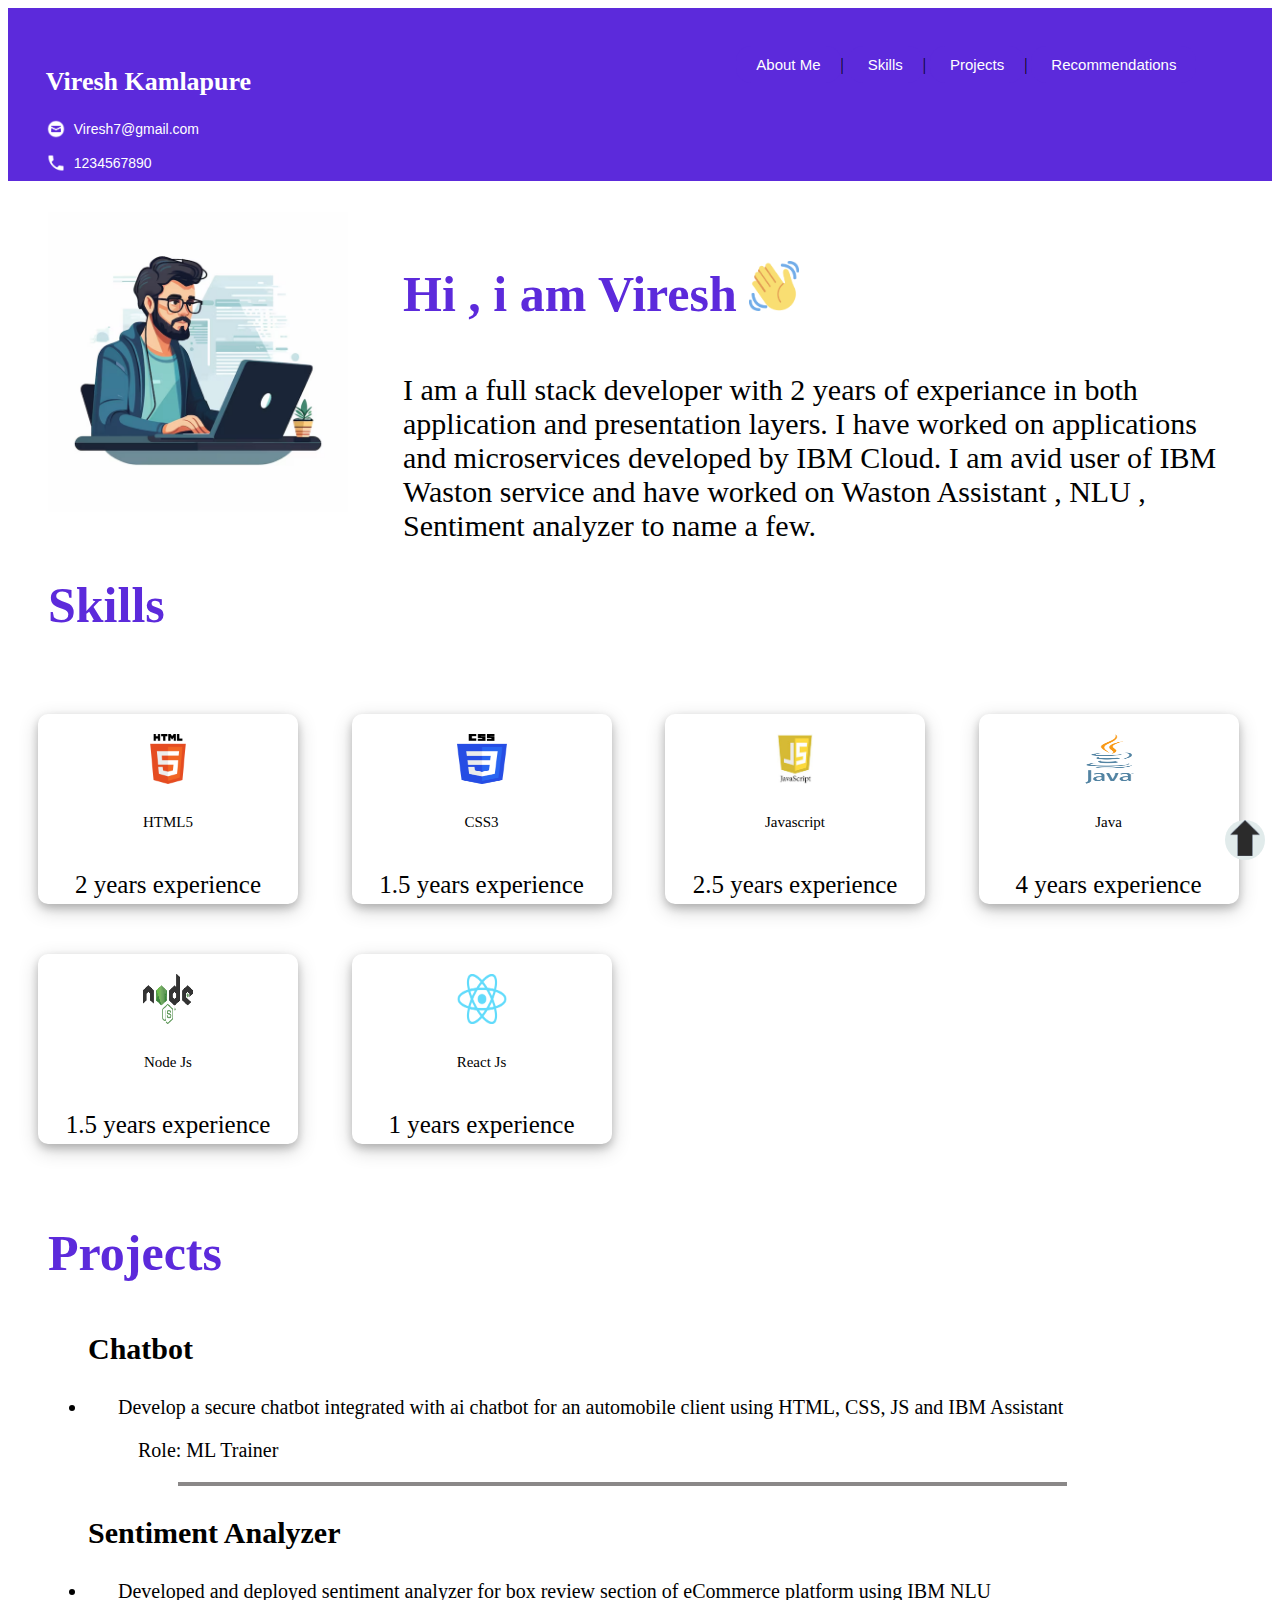
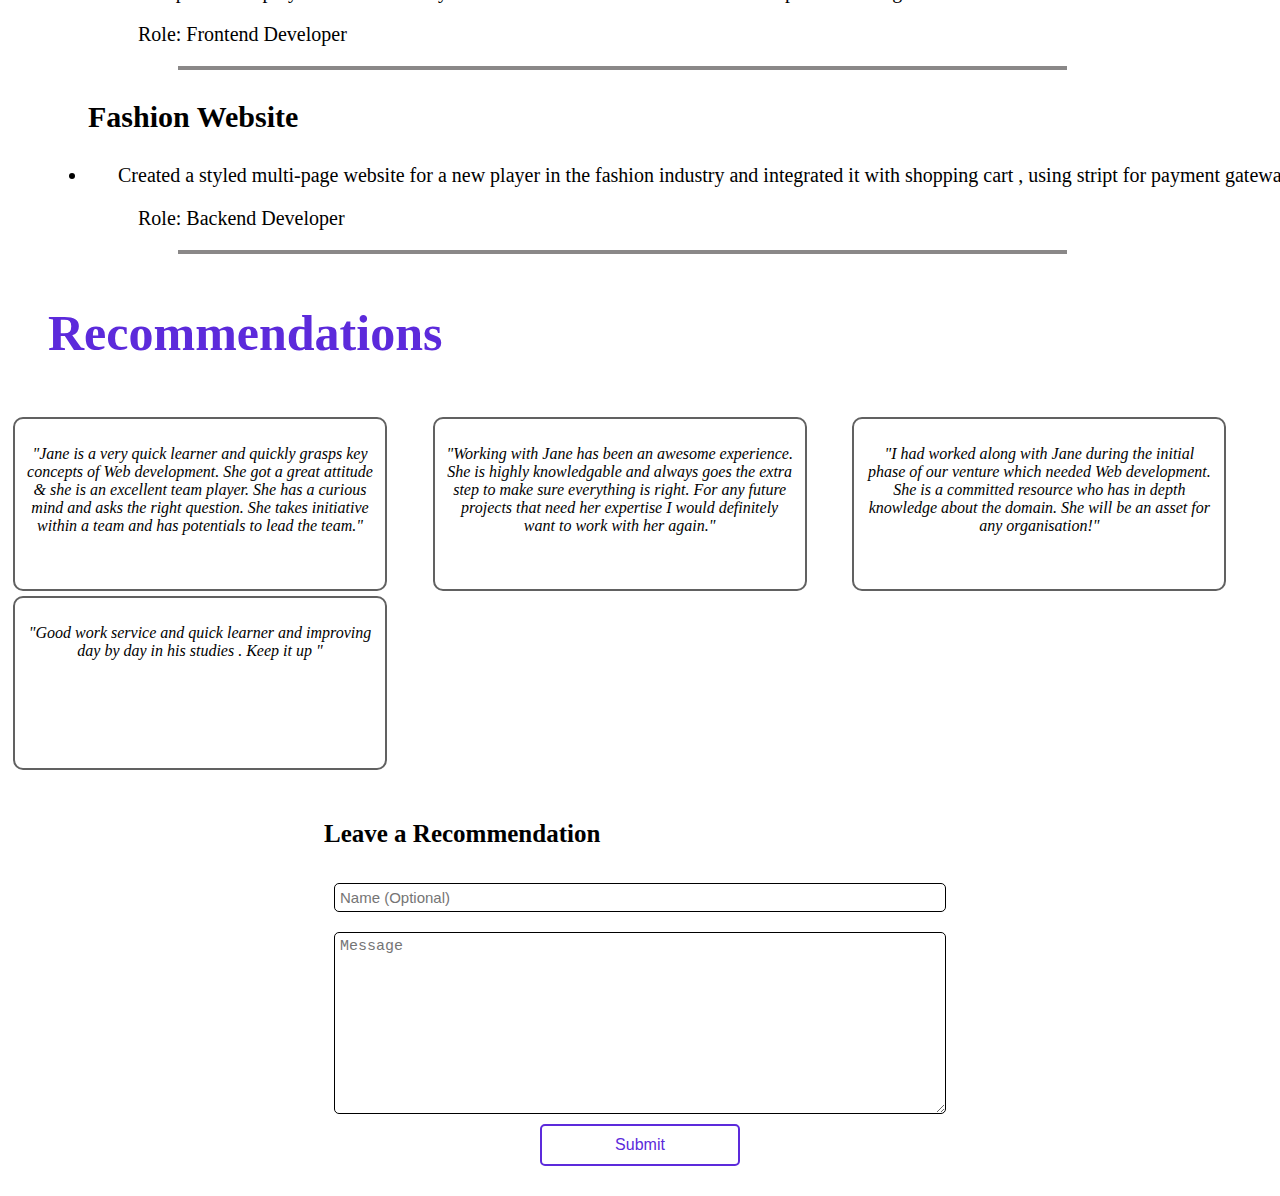
<file: index.html>
<!DOCTYPE html>
<html lang="en">
<head>
    <meta charset="UTF-8">
    <meta name="viewport" content="width=device-width, initial-scale=1.0">
    <title>Porfolio</title>
    <link rel="stylesheet" href="style.css">
    <script src="script.js"></script>
</head>
<body>
    <section id="home">
        <div id="left">
            <h2>Viresh Kamlapure</h2>
            <p class="contact">
                <img src="img/envelope.png" alt="Envelope Icon" class="icon">
                Viresh7@gmail.com
            </p>
            <p class="contact">
                <img src="img/phone.png" alt="Envelope Icon" class="icon">
                1234567890
            </p>
        </div>

        <nav>
            <a href="#about"><button>About Me</button></a>|
            <a href="#skills"><button>Skills</button></a>|
            <a href="#projects"><button>Projects</button></a>|
            <a href="#recommendations"><button>Recommendations</button></a>
        </nav>

    </section>

    <section id="about" class="about">
        <div class="aboutInfo">
            <figure>
                <img src="img/devpic.avif" alt="">
            </figure>
                <fieldset>
                    <p id="leg">Hi , i am Viresh <img src="img/waving-hand.png" alt=""></p>
                    <p>
                        I am a full stack developer with 2 years of experiance in both application and presentation layers. I have worked on applications and microservices developed by IBM Cloud. I am avid user of IBM Waston service and have worked on Waston Assistant , NLU , Sentiment analyzer to name a few. 
                    </p>
                </fieldset>
        </div>
    </section>

    <section id="skills" class="skills">
        <p id="leg" style="padding-left: 40px;">Skills</p>
        <div id="skillsInfo" class="skillsInfo">

            <div id="card" class="card">
                <img src="img/html5.png" alt="">
                <p id="info">HTML5</p>
                <p id="expr">2 years experience</p>
            </div>

            <div id="card" class="card">
                <img src="img/CSS3.png" alt="">
                <p id="info">CSS3</p>
                <p id="expr">1.5 years experience</p>
            </div>

            <div id="card" class="card">
                <img src="img/js.jpeg" alt="">
                <p id="info">Javascript</p>
                <p id="expr">2.5 years experience</p>
            </div>

            <div id="card" class="card">
                <img src="img/java.png" alt="">
                <p id="info">Java</p>
                <p id="expr">4 years experience</p>
            </div>

            <div id="card" class="card">
                <img src="img/node.png" alt="">
                <p id="info">Node Js</p>
                <p id="expr">1.5 years experience</p>
            </div>

            <div id="card" class="card">
                <img src="img/react.png" alt="">
                <p id="info">React Js</p>
                <p id="expr">1 years experience</p>
            </div>


        </div>
    </section>

    <section id="projects" class="projects">
        <p id="leg" style="padding-left: 40px;">Projects</p>
        <div id="projectsInfo">

            <div id="pro" class="pro">
                <h3>Chatbot</h3>
                <p><li>Develop a secure chatbot integrated with ai chatbot for an automobile client using HTML, CSS, JS and IBM Assistant </li></p>
                <p id="role">Role: ML Trainer </p>
                <div id="line" class="line"></div>
            </div>

            <div id="pro" class="pro">
                <h3>Sentiment Analyzer</h3>
                <p><li>Developed and deployed sentiment analyzer for box review section of eCommerce platform using IBM NLU </li></p>
                <p id="role">Role: Frontend Developer </p>
                <div id="line" class="line"></div>
            </div>

            <div id="pro" class="pro">
                <h3>Fashion Website </h3>
                <p><li>Created a styled multi-page website for a new player in the fashion industry and integrated it with shopping cart , using stript for payment gateway </li></p>
                <p id="role">Role: Backend Developer </p>
                <div id="line" class="line"></div>
            </div>
        </div>
    </section>

    <section id="recommendations" class="recommendations">
        <p id="leg" style="padding-left: 40px;">Recommendations</p>

        <div id="recommendationsInfo">
            <div id="review" class="review">
                <p>
                    "Jane is a very quick learner and quickly grasps key concepts of Web development. She got a great attitude & she is an excellent team player. She has a curious mind and asks the right question. She takes initiative within a team and has potentials to lead the team."
                </p>
            </div>
            <div id="review" class="review">
                <p>
                    "Working with Jane has been an awesome experience. She is highly knowledgable and always goes the extra step to make sure everything is right. For any future projects that need her expertise I would definitely want to work with her again."
                </p>
            </div>
            <div id="review" class="review">
                <p>
                    "I had worked along with Jane during the initial phase of our venture which needed Web development. She is a committed resource who has in depth knowledge about the domain. She will be an asset for any organisation!"
                </p>
            </div>
            <div id="review" class="review">
                <p>
                    "Good work service and quick learner and improving day by day in his studies . Keep it up "
                </p>
            </div>
        </div>

        <div id="giveReview" class="giveReview">
            <h3>Leave a Recommendation</h3>

            <input type="text" name="name" id="name" placeholder="Name (Optional)">

            <textarea name="msg" id="msg" rows="10" cols="50" placeholder="Message"></textarea>

            <button type="submit" onclick="showMsg()">Submit</button>

        </div>

    </section>

    <div id="go-home" class="iconbtn">
        <a href="#home">
            <img src="img/home.png" alt="">
        </a>
    </div>

</body>
</html>
</file>
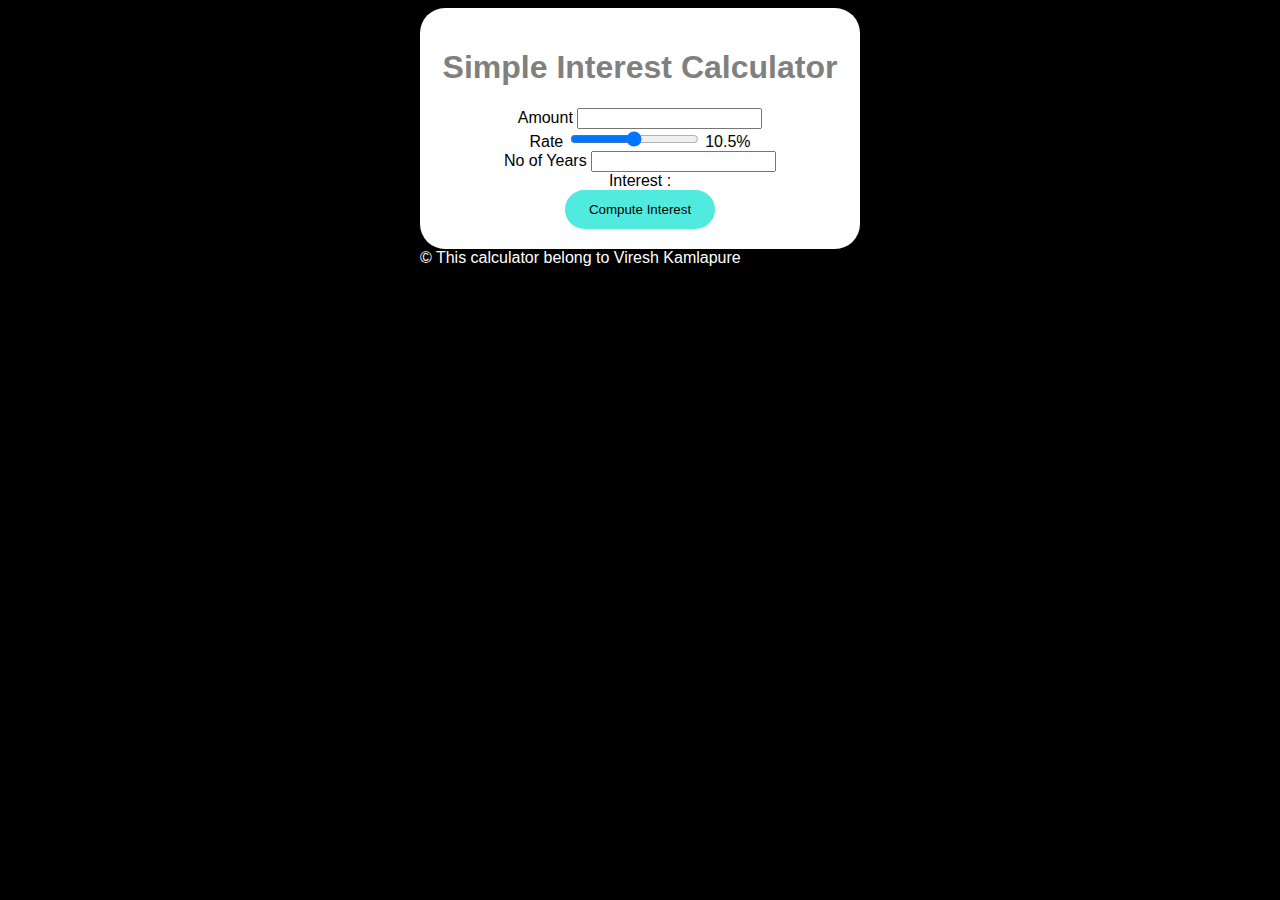
<file: SIMPLE INT CALCULATOR/index.html>
<!DOCTYPE html>
<html lang="en">
<head>
    <meta charset="UTF-8">
    <meta name="viewport" content="width=device-width, initial-scale=1.0">
    <title>simple int calcy</title>
    <link rel="stylesheet" href="style.css">
    <script src="script.js"></script>
</head>
<body>

    
    <div class="maindiv">
        <h1>Simple Interest Calculator</h1>
        Amount <input type="number" name="principle" id="principle"><br>

        Rate <input type="range" name="rate" id="rate" min="1" max="20" value="10.5" step="0.25" onchange="updateRate()">
        <span id="rate-val">10.5</span>% <br>

        No of Years <input type="number" name="years" id="years" list="all-years">
        <datalist id="all-years">
            <option value="1">1</option>
            <option value="2">2</option>
            <option value="3">3</option>
            <option value="4">4</option>
            <option value="5">5</option>
            <option value="6">6</option>
            <option value="7">7</option>
            <option value="8">8</option>
            <option value="9">9</option>
            <option value="10">10</option>
        </datalist>
        <br>

        Interest : <span id="result"></span><br>

        <button onclick="compute()">Compute Interest</button>

    </div>

    <footer>
        &#169; This calculator belong to Viresh Kamlapure
    </footer>
</body>
</html>
</file>
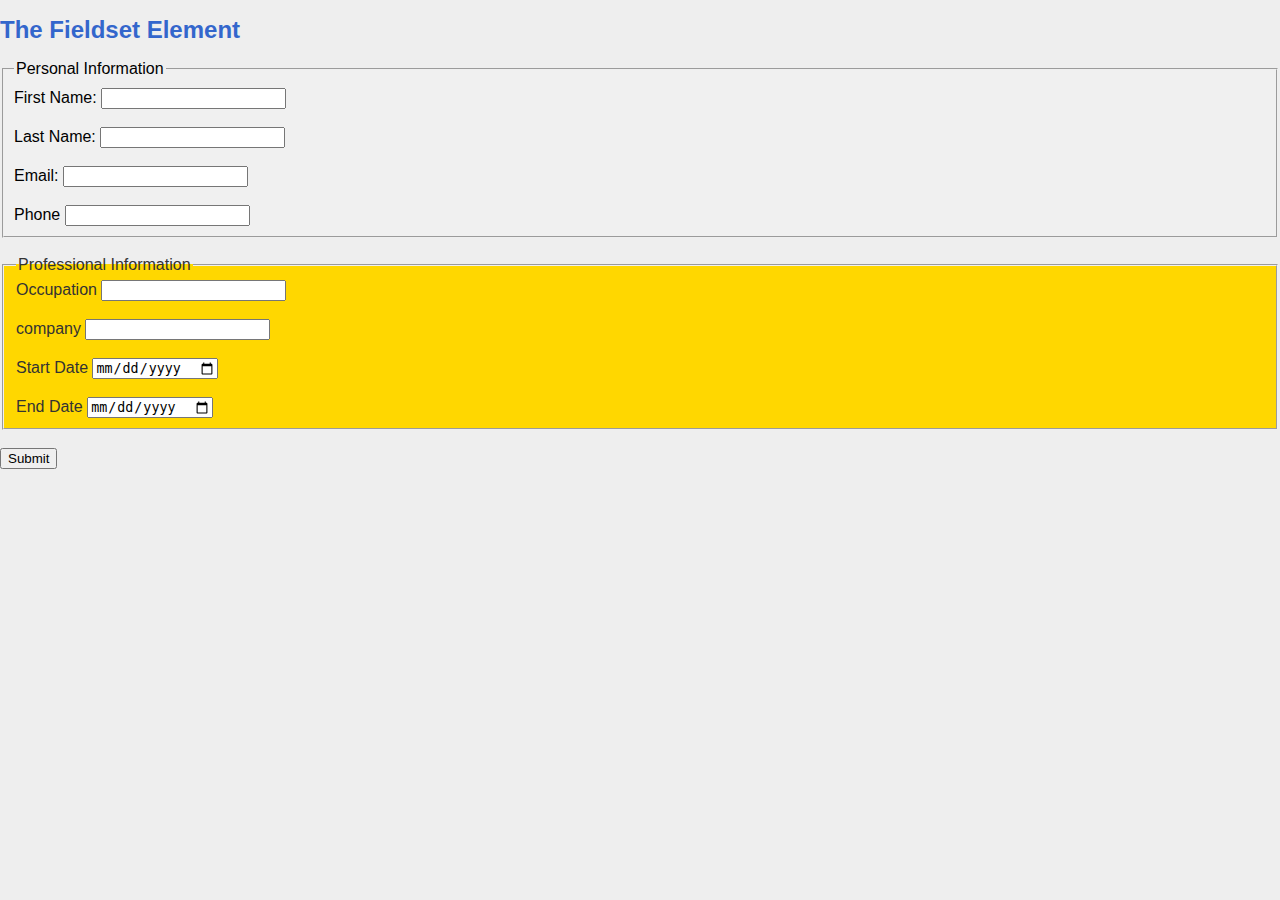
<file: fieldsetTag.html>
<!DOCTYPE html>
<html lang="en">
<head>
    <meta charset="UTF-8">
    <meta name="viewport" content="width=device-width, initial-scale=1.0">
    <link rel="stylesheet" href="styleBasics.css">
    <title>Fieldset Tag Info</title>
</head>
<body>
    <h1>The Fieldset Element</h1>

    <form action="">
        <fieldset name="Personal Details" id="PerDet">
            <legend>Personal Information</legend>
            <label for="fname">First Name:</label>
            <input type="text" name="fname" id="fname"><br><br>
            <label for="lname">Last Name:</label>
            <input type="text" name="lname" id="lname"><br><br>
            <label for="email">Email:</label>
            <input type="email" name="email" id="email"><br><br>
            <label for="phone">Phone</label>
            <input type="tel" name="phone" id="phone">
        </fieldset>
    </form>

    <br>

    <form action="">
        <fieldset name="Professional Details" class="ProfDet">
            <legend>Professional Information</legend>
            <label for="occupation">Occupation</label>
            <input type="text" name="occupation" id="occupation"><br><br>
            <label for="company">company</label>
            <input type="text" name="company" id="company"><br><br>
            <label for="sdate">Start Date</label>
            <input type="date" name="sdate" id="sdate"><br><br>
            <label for="edate">End Date</label>
            <input type="date" name="edate" id="edate">
        </fieldset>
        <br>
        <button type="submit">Submit</button>
    </form>
</body>
</html>
</file>
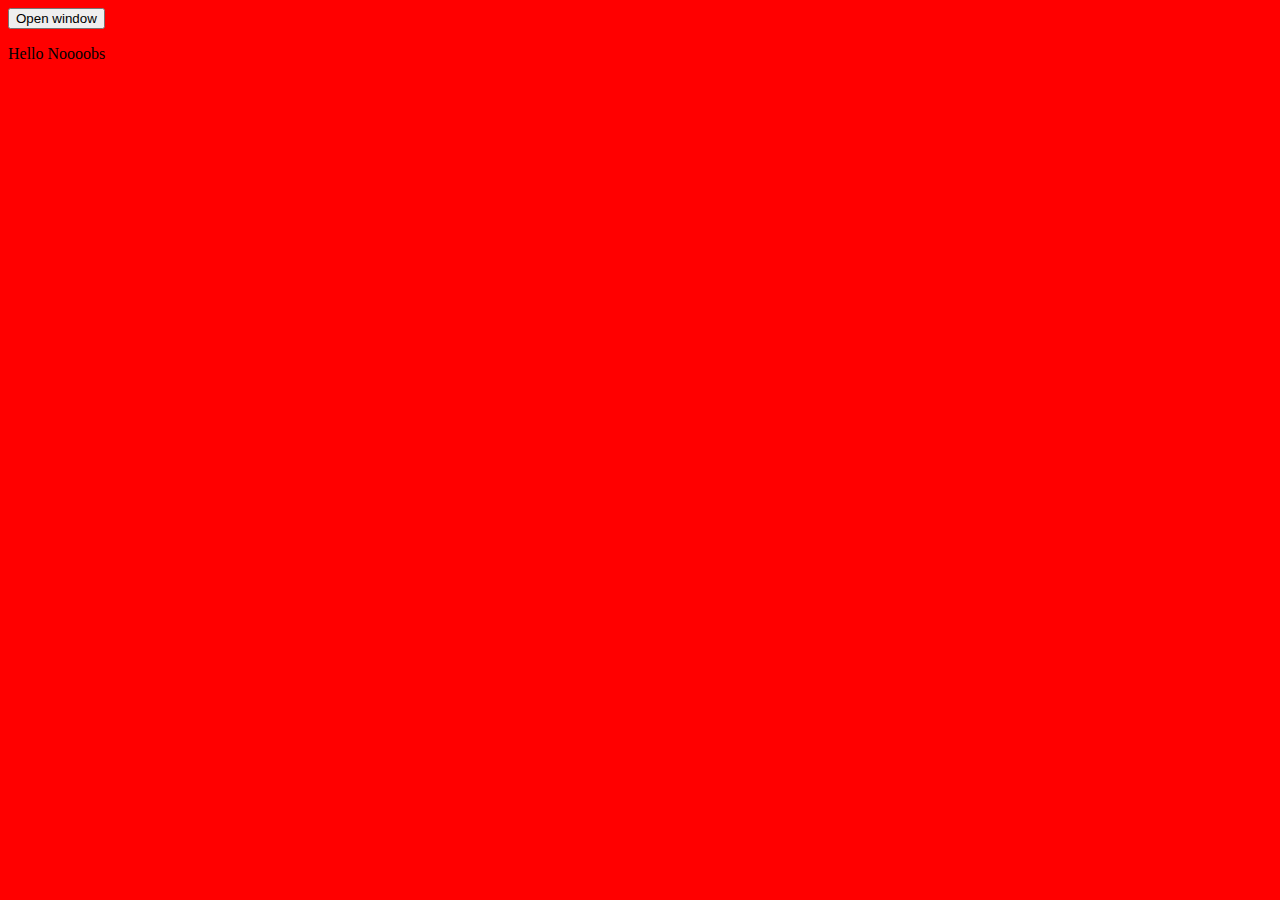
<file: testing.html>
<!DOCTYPE html>
<html lang="en">
<head>
    <meta charset="UTF-8">
    <meta name="viewport" content="width=device-width, initial-scale=1.0">
    <title>Document</title>
    <script>
        function addPara(){
            var para = document.createElement("p");
            var t =  document.createTextNode("Hello Noooobs ");
            para.appendChild(t);
            document.body.appendChild(para);
            var dd = document.getElementById("b");
            
            dd.style.background = "red";
        }
        function wop(){
            window.open('https://www.w3schools.com','netflix', "width=200,height=100")
            alert("hi");
        }
    </script>
</head>
<body onload="addPara()" style="background-color: black;"  id="b">
    <button onclick="wop()">Open window</button>
    
</body>
</html>
</file>
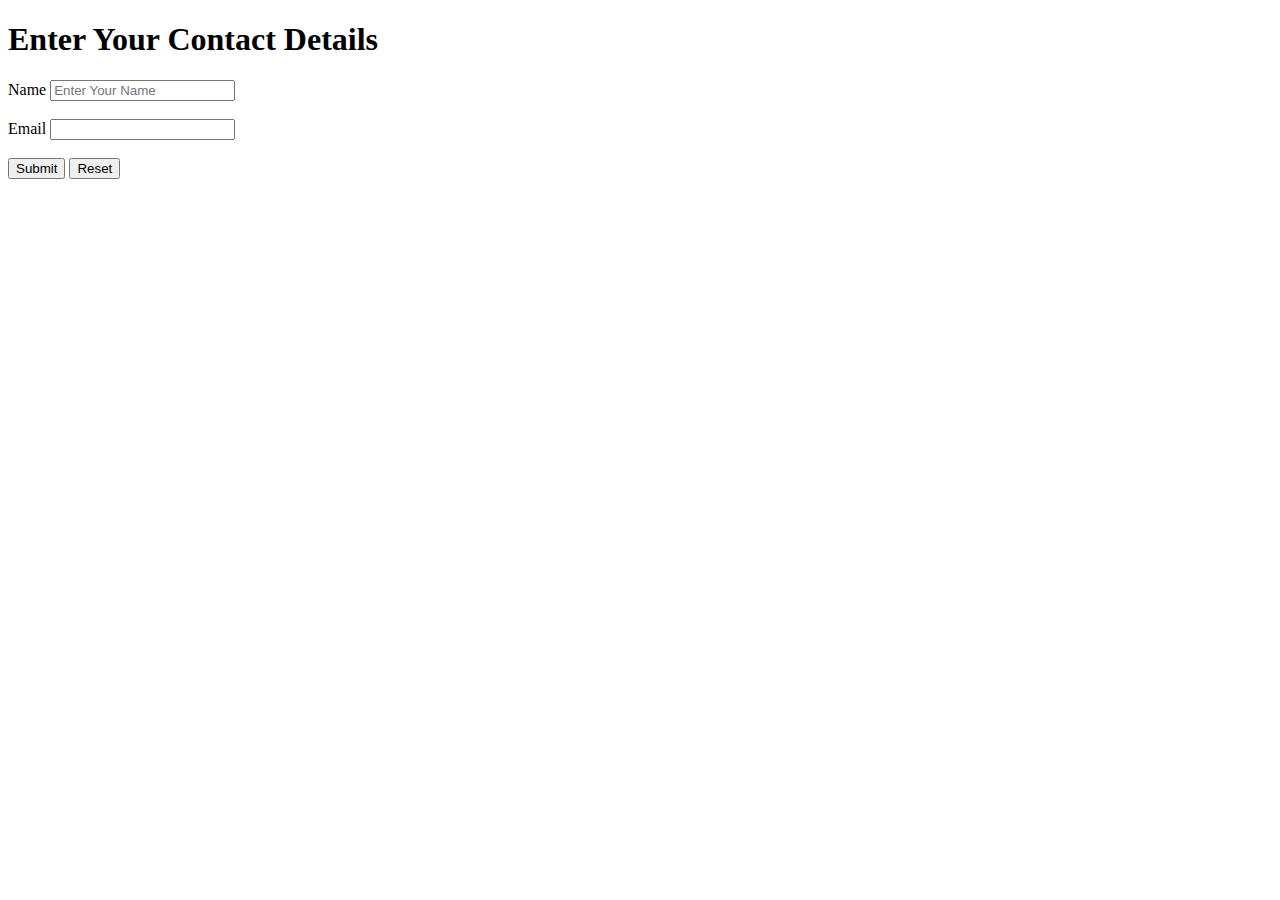
<file: validationForm.html>
<!DOCTYPE html>
<html lang="en">
<head>
    <meta charset="UTF-8">
    <meta name="viewport" content="width=device-width, initial-scale=1.0">
    <title>Form Validation using JS </title>
    <script type="application/javascript">
        function checkdata(){
            var user = document.getElementById("name");
            var email_address = document.getElementById("email");
            if(user.value==""){
                alert("Please Enter the name ");
                user.focus();
                return false;
            }

            if(email_address.value == ""){
                alert("Please enter the email");
                email_address.focus();
                return false;
        }
            return true;
        }
    </script>
</head>
<body>
    <h1>Enter Your Contact Details </h1>
    <form id="form1" onsubmit="return checkdata()">
        <label for="name">Name</label>
        <input type="text" name="name" id="name" placeholder="Enter Your Name">
        <br><br>

        <label for="email">Email</label>
        <input type="text" name="email" id="email">
        <br><br>

        <input type="submit" value="Submit">
        <input type="reset" value="Reset">
    </form>
</body>
</html>
</file>
<file: style.css>
body{
    margin: -1;
    padding: -1;
    background-color: white;
    scroll-behavior: smooth;
}

#home{
    margin: -1 -1 0 -1;
    background-color: rgb(92, 42, 219);
    padding-top: 1cm;
    padding-bottom: 2cm;
    height: 60px;
}

#left{
    margin-top: -1;
    float: left;
    /* background-color: red; */
    padding-left:1cm;
}
#left h2{
    color: white;
    font-size: 26px;
}
h2:hover{
    
    text-decoration: underline;
}
.contact {
    font-family: Arial, sans-serif;
    font-size: 14px;
    color: white;
    display: flex;
    align-items: center;
}

.contact .icon {
    width: 20px; 
    height: 20px;
    margin-right: 8px; 
}

nav{
    float: right;
    padding-right: 2cm;
} 
nav button{
    color: white;
    background-color: rgb(92, 42, 219 );
    border: none;
    padding: 10px 20px;
    font-size: 15px;
    border-radius: 15px;
} 
button:hover{
    cursor: pointer;
    background-color: white;
    color: black;
}

/* About section */
#aboutInfo{
    display: grid;
    justify-content: center;
}
figure{
    float: left;
    justify-self: auto;
    width: 300px;
}
img{
    width: 300px;
}

fieldset{
    /* background-color: red; */
    padding:15px;
    margin: 15px;
    height: 300px;
    font-size: 30px;
    border: none;
}
#leg {
    font-size: 50px;
    font-weight: bolder;
    color:rgb(92, 42, 219 ) ;
}
#leg img{
    width: 50px;
}

#skills{
    width: 100%;
 /* background-color: red; */
}
#skillsInfo{
    display: grid;
    grid-template-columns: repeat(4, 1fr);
    grid-gap: 10px;
    padding: 10px;
    justify-content: center;

}
#card{
    width: 250px ;
    height: 180px;
    /* background-color: red; */
    /* border: 2px solid black;*/
    border-radius: 10px; 
    display: grid;
    justify-content: center;
    padding: 5px;
    margin: 20px;
    box-shadow: 0 4px 8px 0 rgba(0, 0, 0, 0.2), 0 6px 20px 0 rgba(0, 0, 0, 0.19);

}
#card img{
    width: 50px;
    height: 50px;
    padding: 10px;
    margin: 5px 10px;
    justify-self: center;
}
#info{
    font-size: 15px;
    text-align: center;
}
#expr{
    font-size: 25px;
    text-align: center;
}

#projectsInfo{
    /* background-color: red; */
}

#pro{
    width: 100%;
    padding-left: 80px;
}
#pro h3{
    font-size: 30px;
}
#pro li{
    font-size: 20px;
    padding-left: 30px;
}
#role{
    font-size: 20px;
    padding-left: 50px;
}
#line{
    width: 70%;
    margin-left: 90px;
    border: 2px solid rgb(138, 136, 136);
    /* border-radius: 30%; */
    margin-bottom: 10px;
}

#recommendationsInfo{
        display: grid;
        grid-template-columns: repeat(3, 1fr);
        grid-gap: 5px;
        padding: 5px;
        justify-content: center;
}

#review{
    width: 350px;
    height: 150px;
    font-size: 16px;
    text-align: center;
    border: 2px solid rgb(97, 97, 97);
    padding: 10px;
    border-radius: 10px;
    font-style: italic;
}

#giveReview{
    /* background-color: red; */
    display: grid;
    justify-content: center;
    padding: 10px;
    margin: 10px;
}
#giveReview h3{
    font-size: 25px;
}
#giveReview input , textarea{
    font-size: 15px;
    padding: 5px;
    margin: 10px;
    width: 600px;
    border: 1px solid black;
    border-radius: 5px;
}
#giveReview button{
    border: 2px solid rgb(92, 42, 219 ); /* Purple border */
    background-color: white; /* Purple background */
    color: rgb(92, 42, 219 ); /* Text color */
    padding: 10px 20px;
    font-size: 16px;
    cursor: pointer;
    width: 200px;
    justify-self: center;
    border-radius: 5px;
}
#giveReview button:hover{
    background-color: rgb(92, 42, 219 ); /* Purple background */
    color: white;
}

.iconbtn{
    width: 40px;
    height: 40px;
    border-radius: 100%;
    background-color: rgb(225, 235, 235);
    display: flex;
    align-items: center;
    justify-content: center;
    position: fixed;
    bottom: 40px;
    right: 15px;
}
.iconbtn img{
    width: 30px;
}
</file>
<file: SIMPLE INT CALCULATOR/style.css>
body{
    background-color: black;
    color: white;
    font-family: arial;
    display: grid;
    align-items: center;
    justify-content: center;
}

h1{
    color: gray;
    font-family: Verdana, Geneva, Tahoma, sans-serif;
}

.maindiv{
    background-color: white;
    color: black;
    width: 400px;
    padding: 20px;
    border-radius: 25px;
    text-align: center;
}


button{
    width: 150px;
    padding: 10px;
    background-color: rgb(80, 235, 222);
    color: black;
    border: 2px solid rgb(80, 235, 222);
    border-radius: 25px;
}
button:hover{
    cursor: pointer;
}
</file>
<file: styleBasics.css>
body{
    background-color: #EEEEEE;
    color: #000000;
    margin: 0;
    padding: 0;
    text-align: left;
    font-size: 100%;
    font-family: sans-serif;
}
h1{
    color: #3366cc;
    font-size: 24px;
}

#PerDet{
    background-color: #f0f0f0;
    padding: 10px;
}

.ProfDet{
    background-color: #ffd700;
    color: #333;
}
</file>
